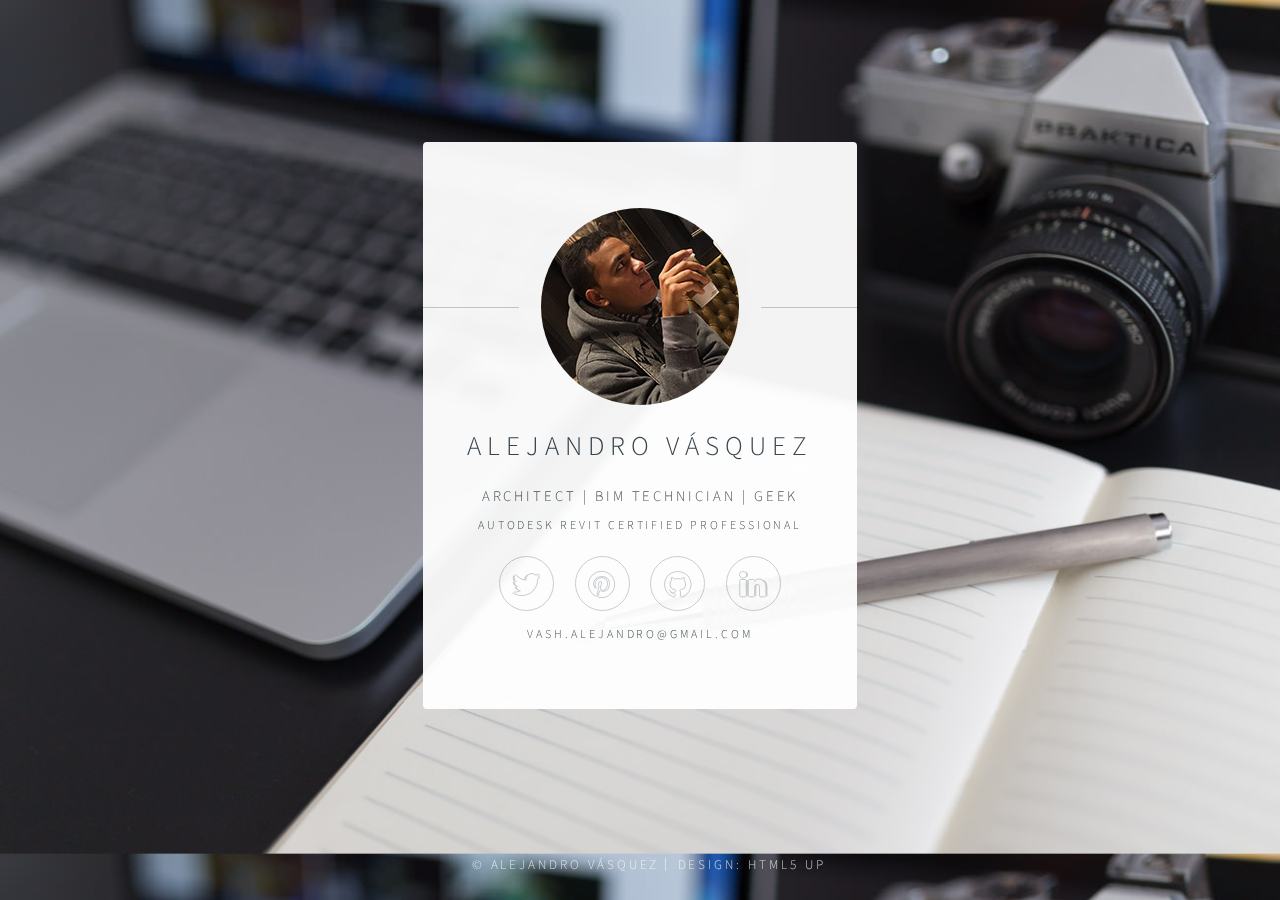
<file: index.html>
<!DOCTYPE HTML>
<!--
	Identity by HTML5 UP
	html5up.net | @ajlkn
	Free for personal and commercial use under the CCA 3.0 license (html5up.net/license)
-->
<html>
	<head>
		<title>Alejandro Vásquez</title>
		<meta charset="utf-8" />
		<link rel="icon" sizes="16x16" href="images/favicon-16x16.png">
		<meta name="viewport" content="width=device-width, initial-scale=1" />
		<!--[if lte IE 8]><script src="assets/js/html5shiv.js"></script><![endif]-->
		<link rel="stylesheet" href="assets/css/main.css" />
		<!--[if lte IE 9]><link rel="stylesheet" href="assets/css/ie9.css" /><![endif]-->
		<!--[if lte IE 8]><link rel="stylesheet" href="assets/css/ie8.css" /><![endif]-->
		<noscript><link rel="stylesheet" href="assets/css/noscript.css" /></noscript>
	</head>
	<body class="is-loading">

		<!-- Wrapper -->
			<div id="wrapper">

				<!-- Main -->
					<section id="main">
						<header>
							<span class="avatar"><img src="images/profile.jpg" alt="" /></span>
							<h1>Alejandro Vásquez</h1>
							<p>Architect | BIM Technician | Geek</p>
							<p class="tag_line">Autodesk Revit Certified Professional</p>
						</header>
						<!--
						<hr />
						<h2>Extra Stuff!</h2>
						<form method="post" action="#">
							<div class="field">
								<input type="text" name="name" id="name" placeholder="Name" />
							</div>
							<div class="field">
								<input type="email" name="email" id="email" placeholder="Email" />
							</div>
							<div class="field">
								<div class="select-wrapper">
									<select name="department" id="department">
										<option value="">Department</option>
										<option value="sales">Sales</option>
										<option value="tech">Tech Support</option>
										<option value="null">/dev/null</option>
									</select>
								</div>
							</div>
							<div class="field">
								<textarea name="message" id="message" placeholder="Message" rows="4"></textarea>
							</div>
							<div class="field">
								<input type="checkbox" id="human" name="human" /><label for="human">I'm a human</label>
							</div>
							<div class="field">
								<label>But are you a robot?</label>
								<input type="radio" id="robot_yes" name="robot" /><label for="robot_yes">Yes</label>
								<input type="radio" id="robot_no" name="robot" /><label for="robot_no">No</label>
							</div>
							<ul class="actions">
								<li><a href="#" class="button">Get Started</a></li>
							</ul>
						</form>
						<hr />
						 -->
						<footer>
							<ul class="icons">
								<li><a href="https://twitter.com/vasquezhirujo" class="fa-twitter">Twitter</a></li>
								<li><a href="https://www.pinterest.com/vashalejandro/" class="fa-pinterest">Pinterest</a></li>
								<li><a href="https://github.com/vashalejandro" class="fa-github">Github</a></li>
								<li><a href="https://linkedin.com/in/vashalejandro" class="fa-linkedin">Github</a></li>
								<!-- <li><a href="https://instagram.com/vashalejandro" class="fa-instagram">Instagram</a></li> -->
								<!-- <li><a href="https://facebook.com/vashalejandro" class="fa-facebook">Facebook</a></li> -->
							</ul>
              <p class="tag_line">vash.alejandro@gmail.com</p>
						</footer>
					</section>

				<!-- Footer -->
					<footer id="footer">
						<ul class="copyright">
							<li>&copy; Alejandro Vásquez</li><li>Design: <a href="http://html5up.net">HTML5 UP</a></li>
						</ul>
					</footer>

			</div>

		<!-- Scripts -->
			<!--[if lte IE 8]><script src="assets/js/respond.min.js"></script><![endif]-->
			<script>
				if ('addEventListener' in window) {
					window.addEventListener('load', function() { document.body.className = document.body.className.replace(/\bis-loading\b/, ''); });
					document.body.className += (navigator.userAgent.match(/(MSIE|rv:11\.0)/) ? ' is-ie' : '');
				}
			</script>

	</body>
</html>
</file>
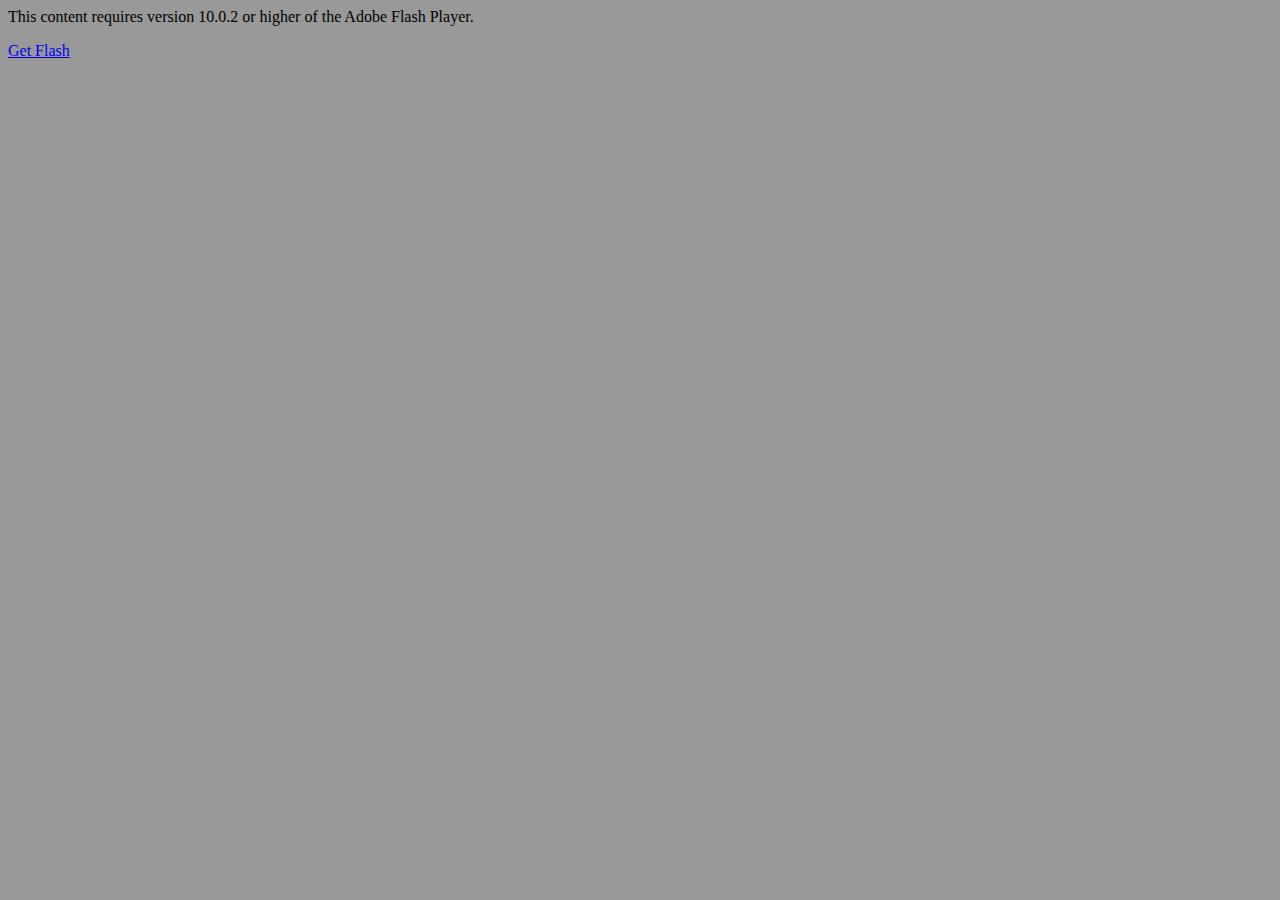
<file: AVH_portfolio.html>
<!-- saved from url=(0013)about:internet -->
<html xmlns="http://www.w3.org/1999/xhtml" xml:lang="en" lang="en">
<head>
<meta http-equiv="Content-Type" content="text/html; charset=utf-8" />
<title>AVH_portfolio</title>
<script language="JavaScript" type="text/javascript">
<!--
//v1.7
// Flash Player Version Detection
// Detect Client Browser type
// Copyright 2005-2008 Adobe Systems Incorporated.  All rights reserved.
var isIE  = (navigator.appVersion.indexOf("MSIE") != -1) ? true : false;
var isWin = (navigator.appVersion.toLowerCase().indexOf("win") != -1) ? true : false;
var isOpera = (navigator.userAgent.indexOf("Opera") != -1) ? true : false;
function ControlVersion()
{
	var version;
	var axo;
	var e;
	// NOTE : new ActiveXObject(strFoo) throws an exception if strFoo isn't in the registry
	try {
		// version will be set for 7.X or greater players
		axo = new ActiveXObject("ShockwaveFlash.ShockwaveFlash.7");
		version = axo.GetVariable("$version");
	} catch (e) {
	}
	if (!version)
	{
		try {
			// version will be set for 6.X players only
			axo = new ActiveXObject("ShockwaveFlash.ShockwaveFlash.6");
			
			// installed player is some revision of 6.0
			// GetVariable("$version") crashes for versions 6.0.22 through 6.0.29,
			// so we have to be careful. 
			
			// default to the first public version
			version = "WIN 6,0,21,0";
			// throws if AllowScripAccess does not exist (introduced in 6.0r47)		
			axo.AllowScriptAccess = "always";
			// safe to call for 6.0r47 or greater
			version = axo.GetVariable("$version");
		} catch (e) {
		}
	}
	if (!version)
	{
		try {
			// version will be set for 4.X or 5.X player
			axo = new ActiveXObject("ShockwaveFlash.ShockwaveFlash.3");
			version = axo.GetVariable("$version");
		} catch (e) {
		}
	}
	if (!version)
	{
		try {
			// version will be set for 3.X player
			axo = new ActiveXObject("ShockwaveFlash.ShockwaveFlash.3");
			version = "WIN 3,0,18,0";
		} catch (e) {
		}
	}
	if (!version)
	{
		try {
			// version will be set for 2.X player
			axo = new ActiveXObject("ShockwaveFlash.ShockwaveFlash");
			version = "WIN 2,0,0,11";
		} catch (e) {
			version = -1;
		}
	}
	
	return version;
}
// JavaScript helper required to detect Flash Player PlugIn version information
function GetSwfVer(){
	// NS/Opera version >= 3 check for Flash plugin in plugin array
	var flashVer = -1;
	
	if (navigator.plugins != null && navigator.plugins.length > 0) {
		if (navigator.plugins["Shockwave Flash 2.0"] || navigator.plugins["Shockwave Flash"]) {
			var swVer2 = navigator.plugins["Shockwave Flash 2.0"] ? " 2.0" : "";
			var flashDescription = navigator.plugins["Shockwave Flash" + swVer2].description;
			var descArray = flashDescription.split(" ");
			var tempArrayMajor = descArray[2].split(".");			
			var versionMajor = tempArrayMajor[0];
			var versionMinor = tempArrayMajor[1];
			var versionRevision = descArray[3];
			if (versionRevision == "") {
				versionRevision = descArray[4];
			}
			if (versionRevision[0] == "d") {
				versionRevision = versionRevision.substring(1);
			} else if (versionRevision[0] == "r") {
				versionRevision = versionRevision.substring(1);
				if (versionRevision.indexOf("d") > 0) {
					versionRevision = versionRevision.substring(0, versionRevision.indexOf("d"));
				}
			}
			var flashVer = versionMajor + "." + versionMinor + "." + versionRevision;
		}
	}
	// MSN/WebTV 2.6 supports Flash 4
	else if (navigator.userAgent.toLowerCase().indexOf("webtv/2.6") != -1) flashVer = 4;
	// WebTV 2.5 supports Flash 3
	else if (navigator.userAgent.toLowerCase().indexOf("webtv/2.5") != -1) flashVer = 3;
	// older WebTV supports Flash 2
	else if (navigator.userAgent.toLowerCase().indexOf("webtv") != -1) flashVer = 2;
	else if ( isIE && isWin && !isOpera ) {
		flashVer = ControlVersion();
	}	
	return flashVer;
}
// When called with reqMajorVer, reqMinorVer, reqRevision returns true if that version or greater is available
function DetectFlashVer(reqMajorVer, reqMinorVer, reqRevision)
{
	versionStr = GetSwfVer();
	if (versionStr == -1 ) {
		return false;
	} else if (versionStr != 0) {
		if(isIE && isWin && !isOpera) {
			// Given "WIN 2,0,0,11"
			tempArray         = versionStr.split(" "); 	// ["WIN", "2,0,0,11"]
			tempString        = tempArray[1];			// "2,0,0,11"
			versionArray      = tempString.split(",");	// ['2', '0', '0', '11']
		} else {
			versionArray      = versionStr.split(".");
		}
		var versionMajor      = versionArray[0];
		var versionMinor      = versionArray[1];
		var versionRevision   = versionArray[2];
        	// is the major.revision >= requested major.revision AND the minor version >= requested minor
		if (versionMajor > parseFloat(reqMajorVer)) {
			return true;
		} else if (versionMajor == parseFloat(reqMajorVer)) {
			if (versionMinor > parseFloat(reqMinorVer))
				return true;
			else if (versionMinor == parseFloat(reqMinorVer)) {
				if (versionRevision >= parseFloat(reqRevision))
					return true;
			}
		}
		return false;
	}
}
function AC_AddExtension(src, ext)
{
  if (src.indexOf('?') != -1)
    return src.replace(/\?/, ext+'?'); 
  else
    return src + ext;
}
function AC_Generateobj(objAttrs, params, embedAttrs) 
{ 
  var str = '';
  if (isIE && isWin && !isOpera)
  {
    str += '<object ';
    for (var i in objAttrs)
    {
      str += i + '="' + objAttrs[i] + '" ';
    }
    str += '>';
    for (var i in params)
    {
      str += '<param name="' + i + '" value="' + params[i] + '" /> ';
    }
    str += '</object>';
  }
  else
  {
    str += '<embed ';
    for (var i in embedAttrs)
    {
      str += i + '="' + embedAttrs[i] + '" ';
    }
    str += '> </embed>';
  }
  document.write(str);
}
function AC_FL_RunContent(){
  var ret = 
    AC_GetArgs
    (  arguments, ".swf", "movie", "clsid:d27cdb6e-ae6d-11cf-96b8-444553540000"
     , "application/x-shockwave-flash"
    );
  AC_Generateobj(ret.objAttrs, ret.params, ret.embedAttrs);
}
function AC_SW_RunContent(){
  var ret = 
    AC_GetArgs
    (  arguments, ".dcr", "src", "clsid:166B1BCA-3F9C-11CF-8075-444553540000"
     , null
    );
  AC_Generateobj(ret.objAttrs, ret.params, ret.embedAttrs);
}
function AC_GetArgs(args, ext, srcParamName, classid, mimeType){
  var ret = new Object();
  ret.embedAttrs = new Object();
  ret.params = new Object();
  ret.objAttrs = new Object();
  for (var i=0; i < args.length; i=i+2){
    var currArg = args[i].toLowerCase();    
    switch (currArg){	
      case "classid":
        break;
      case "pluginspage":
        ret.embedAttrs[args[i]] = args[i+1];
        break;
      case "src":
      case "movie":	
        args[i+1] = AC_AddExtension(args[i+1], ext);
        ret.embedAttrs["src"] = args[i+1];
        ret.params[srcParamName] = args[i+1];
        break;
      case "onafterupdate":
      case "onbeforeupdate":
      case "onblur":
      case "oncellchange":
      case "onclick":
      case "ondblclick":
      case "ondrag":
      case "ondragend":
      case "ondragenter":
      case "ondragleave":
      case "ondragover":
      case "ondrop":
      case "onfinish":
      case "onfocus":
      case "onhelp":
      case "onmousedown":
      case "onmouseup":
      case "onmouseover":
      case "onmousemove":
      case "onmouseout":
      case "onkeypress":
      case "onkeydown":
      case "onkeyup":
      case "onload":
      case "onlosecapture":
      case "onpropertychange":
      case "onreadystatechange":
      case "onrowsdelete":
      case "onrowenter":
      case "onrowexit":
      case "onrowsinserted":
      case "onstart":
      case "onscroll":
      case "onbeforeeditfocus":
      case "onactivate":
      case "onbeforedeactivate":
      case "ondeactivate":
      case "type":
      case "codebase":
      case "id":
        ret.objAttrs[args[i]] = args[i+1];
        break;
      case "width":
      case "height":
      case "align":
      case "vspace": 
      case "hspace":
      case "class":
      case "title":
      case "accesskey":
      case "name":
      case "tabindex":
        ret.embedAttrs[args[i]] = ret.objAttrs[args[i]] = args[i+1];
        break;
      default:
        ret.embedAttrs[args[i]] = ret.params[args[i]] = args[i+1];
    }
  }
  ret.objAttrs["classid"] = classid;
  if (mimeType) ret.embedAttrs["type"] = mimeType;
  return ret;
}
// -->
</script>
<script language="JavaScript" type="text/javascript">
<!--
// -----------------------------------------------------------------------------
// Globals
// Major version of Flash required
var requiredMajorVersion = 10;
// Minor version of Flash required
var requiredMinorVersion = 0;
// Revision of Flash required
var requiredRevision = 2;
// -----------------------------------------------------------------------------
// -->
</script>
</head>
<body bgcolor="#999999">
<!--url's used in the movie-->
<!--text used in the movie-->
<script language="JavaScript" type="text/javascript">
<!--
var hasRightVersion = DetectFlashVer(requiredMajorVersion, requiredMinorVersion, requiredRevision);
if(hasRightVersion) {  // if we've detected an acceptable version
	// embed the flash movie
	AC_FL_RunContent(
		'codebase', 'http://download.macromedia.com/pub/shockwave/cabs/flash/swflash.cab#version=10,0,2,0',
		'width', '2372',
		'height', '1400',
		'src', 'AVH_portfolio',
		'quality', 'high',
		'pluginspage', 'http://www.adobe.com/go/getflashplayer',
		'align', 'middle',
		'play', 'false',
		'loop', 'false',
		'scale', 'noscale',
		'wmode', 'window',
		'devicefont', 'false',
		'id', 'AVH_portfolio',
		'bgcolor', '#999999',
		'name', 'AVH_portfolio',
		'menu', 'true',
		'allowFullScreen', 'true',
		'allowScriptAccess','sameDomain',
		'movie', 'AVH_portfolio',
		'salign', ''
		); //end AC code
} else {  // flash is too old or we can't detect the plugin
	var alternateContent = '<p>This content requires version '
		+ requiredMajorVersion + '.' + requiredMinorVersion + '.' + requiredRevision + ' '
		+ 'or higher of the Adobe Flash Player.</p>'
		+ '<a href="http://www.adobe.com/go/getflashplayer/">Get Flash</a>';
	document.write(alternateContent);  // insert non-flash content
}
// -->
</script>
<noscript>
  	This content requires the Adobe Flash Player.
  	<a href="http://www.adobe.com/go/getflashplayer/">Get Flash</a>
</noscript>
</body>
</html>
</file>
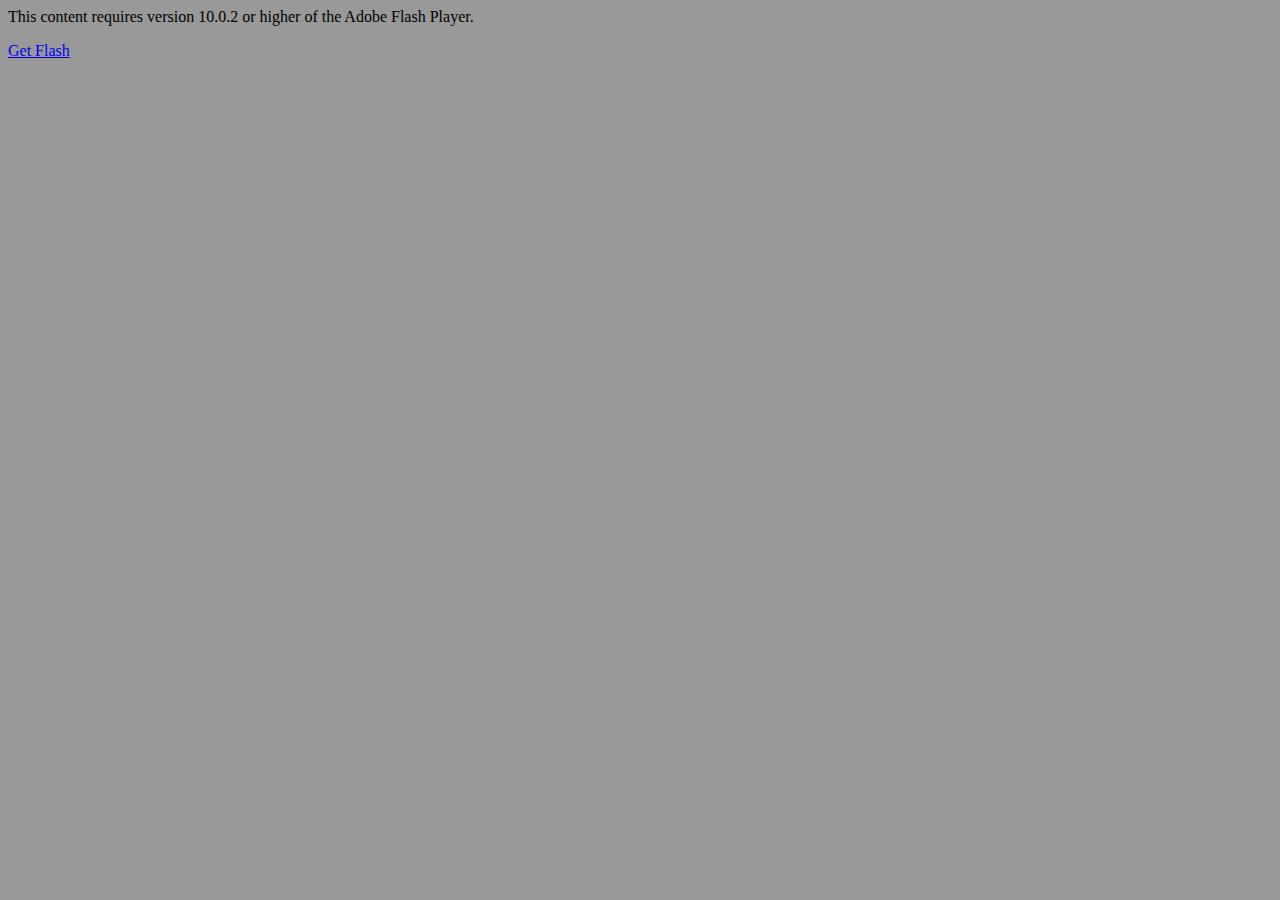
<file: PLANTILLA DE VILLA  ALEJANDRIA.html>
<!-- saved from url=(0013)about:internet -->
<html xmlns="http://www.w3.org/1999/xhtml" xml:lang="en" lang="en">
<head>
<meta http-equiv="Content-Type" content="text/html; charset=utf-8" />
<title>PLANTILLA DE VILLA  ALEJANDRIA</title>
<script language="JavaScript" type="text/javascript">
<!--
//v1.7
// Flash Player Version Detection
// Detect Client Browser type
// Copyright 2005-2008 Adobe Systems Incorporated.  All rights reserved.
var isIE  = (navigator.appVersion.indexOf("MSIE") != -1) ? true : false;
var isWin = (navigator.appVersion.toLowerCase().indexOf("win") != -1) ? true : false;
var isOpera = (navigator.userAgent.indexOf("Opera") != -1) ? true : false;
function ControlVersion()
{
	var version;
	var axo;
	var e;
	// NOTE : new ActiveXObject(strFoo) throws an exception if strFoo isn't in the registry
	try {
		// version will be set for 7.X or greater players
		axo = new ActiveXObject("ShockwaveFlash.ShockwaveFlash.7");
		version = axo.GetVariable("$version");
	} catch (e) {
	}
	if (!version)
	{
		try {
			// version will be set for 6.X players only
			axo = new ActiveXObject("ShockwaveFlash.ShockwaveFlash.6");
			
			// installed player is some revision of 6.0
			// GetVariable("$version") crashes for versions 6.0.22 through 6.0.29,
			// so we have to be careful. 
			
			// default to the first public version
			version = "WIN 6,0,21,0";
			// throws if AllowScripAccess does not exist (introduced in 6.0r47)		
			axo.AllowScriptAccess = "always";
			// safe to call for 6.0r47 or greater
			version = axo.GetVariable("$version");
		} catch (e) {
		}
	}
	if (!version)
	{
		try {
			// version will be set for 4.X or 5.X player
			axo = new ActiveXObject("ShockwaveFlash.ShockwaveFlash.3");
			version = axo.GetVariable("$version");
		} catch (e) {
		}
	}
	if (!version)
	{
		try {
			// version will be set for 3.X player
			axo = new ActiveXObject("ShockwaveFlash.ShockwaveFlash.3");
			version = "WIN 3,0,18,0";
		} catch (e) {
		}
	}
	if (!version)
	{
		try {
			// version will be set for 2.X player
			axo = new ActiveXObject("ShockwaveFlash.ShockwaveFlash");
			version = "WIN 2,0,0,11";
		} catch (e) {
			version = -1;
		}
	}
	
	return version;
}
// JavaScript helper required to detect Flash Player PlugIn version information
function GetSwfVer(){
	// NS/Opera version >= 3 check for Flash plugin in plugin array
	var flashVer = -1;
	
	if (navigator.plugins != null && navigator.plugins.length > 0) {
		if (navigator.plugins["Shockwave Flash 2.0"] || navigator.plugins["Shockwave Flash"]) {
			var swVer2 = navigator.plugins["Shockwave Flash 2.0"] ? " 2.0" : "";
			var flashDescription = navigator.plugins["Shockwave Flash" + swVer2].description;
			var descArray = flashDescription.split(" ");
			var tempArrayMajor = descArray[2].split(".");			
			var versionMajor = tempArrayMajor[0];
			var versionMinor = tempArrayMajor[1];
			var versionRevision = descArray[3];
			if (versionRevision == "") {
				versionRevision = descArray[4];
			}
			if (versionRevision[0] == "d") {
				versionRevision = versionRevision.substring(1);
			} else if (versionRevision[0] == "r") {
				versionRevision = versionRevision.substring(1);
				if (versionRevision.indexOf("d") > 0) {
					versionRevision = versionRevision.substring(0, versionRevision.indexOf("d"));
				}
			}
			var flashVer = versionMajor + "." + versionMinor + "." + versionRevision;
		}
	}
	// MSN/WebTV 2.6 supports Flash 4
	else if (navigator.userAgent.toLowerCase().indexOf("webtv/2.6") != -1) flashVer = 4;
	// WebTV 2.5 supports Flash 3
	else if (navigator.userAgent.toLowerCase().indexOf("webtv/2.5") != -1) flashVer = 3;
	// older WebTV supports Flash 2
	else if (navigator.userAgent.toLowerCase().indexOf("webtv") != -1) flashVer = 2;
	else if ( isIE && isWin && !isOpera ) {
		flashVer = ControlVersion();
	}	
	return flashVer;
}
// When called with reqMajorVer, reqMinorVer, reqRevision returns true if that version or greater is available
function DetectFlashVer(reqMajorVer, reqMinorVer, reqRevision)
{
	versionStr = GetSwfVer();
	if (versionStr == -1 ) {
		return false;
	} else if (versionStr != 0) {
		if(isIE && isWin && !isOpera) {
			// Given "WIN 2,0,0,11"
			tempArray         = versionStr.split(" "); 	// ["WIN", "2,0,0,11"]
			tempString        = tempArray[1];			// "2,0,0,11"
			versionArray      = tempString.split(",");	// ['2', '0', '0', '11']
		} else {
			versionArray      = versionStr.split(".");
		}
		var versionMajor      = versionArray[0];
		var versionMinor      = versionArray[1];
		var versionRevision   = versionArray[2];
        	// is the major.revision >= requested major.revision AND the minor version >= requested minor
		if (versionMajor > parseFloat(reqMajorVer)) {
			return true;
		} else if (versionMajor == parseFloat(reqMajorVer)) {
			if (versionMinor > parseFloat(reqMinorVer))
				return true;
			else if (versionMinor == parseFloat(reqMinorVer)) {
				if (versionRevision >= parseFloat(reqRevision))
					return true;
			}
		}
		return false;
	}
}
function AC_AddExtension(src, ext)
{
  if (src.indexOf('?') != -1)
    return src.replace(/\?/, ext+'?'); 
  else
    return src + ext;
}
function AC_Generateobj(objAttrs, params, embedAttrs) 
{ 
  var str = '';
  if (isIE && isWin && !isOpera)
  {
    str += '<object ';
    for (var i in objAttrs)
    {
      str += i + '="' + objAttrs[i] + '" ';
    }
    str += '>';
    for (var i in params)
    {
      str += '<param name="' + i + '" value="' + params[i] + '" /> ';
    }
    str += '</object>';
  }
  else
  {
    str += '<embed ';
    for (var i in embedAttrs)
    {
      str += i + '="' + embedAttrs[i] + '" ';
    }
    str += '> </embed>';
  }
  document.write(str);
}
function AC_FL_RunContent(){
  var ret = 
    AC_GetArgs
    (  arguments, ".swf", "movie", "clsid:d27cdb6e-ae6d-11cf-96b8-444553540000"
     , "application/x-shockwave-flash"
    );
  AC_Generateobj(ret.objAttrs, ret.params, ret.embedAttrs);
}
function AC_SW_RunContent(){
  var ret = 
    AC_GetArgs
    (  arguments, ".dcr", "src", "clsid:166B1BCA-3F9C-11CF-8075-444553540000"
     , null
    );
  AC_Generateobj(ret.objAttrs, ret.params, ret.embedAttrs);
}
function AC_GetArgs(args, ext, srcParamName, classid, mimeType){
  var ret = new Object();
  ret.embedAttrs = new Object();
  ret.params = new Object();
  ret.objAttrs = new Object();
  for (var i=0; i < args.length; i=i+2){
    var currArg = args[i].toLowerCase();    
    switch (currArg){	
      case "classid":
        break;
      case "pluginspage":
        ret.embedAttrs[args[i]] = args[i+1];
        break;
      case "src":
      case "movie":	
        args[i+1] = AC_AddExtension(args[i+1], ext);
        ret.embedAttrs["src"] = args[i+1];
        ret.params[srcParamName] = args[i+1];
        break;
      case "onafterupdate":
      case "onbeforeupdate":
      case "onblur":
      case "oncellchange":
      case "onclick":
      case "ondblclick":
      case "ondrag":
      case "ondragend":
      case "ondragenter":
      case "ondragleave":
      case "ondragover":
      case "ondrop":
      case "onfinish":
      case "onfocus":
      case "onhelp":
      case "onmousedown":
      case "onmouseup":
      case "onmouseover":
      case "onmousemove":
      case "onmouseout":
      case "onkeypress":
      case "onkeydown":
      case "onkeyup":
      case "onload":
      case "onlosecapture":
      case "onpropertychange":
      case "onreadystatechange":
      case "onrowsdelete":
      case "onrowenter":
      case "onrowexit":
      case "onrowsinserted":
      case "onstart":
      case "onscroll":
      case "onbeforeeditfocus":
      case "onactivate":
      case "onbeforedeactivate":
      case "ondeactivate":
      case "type":
      case "codebase":
      case "id":
        ret.objAttrs[args[i]] = args[i+1];
        break;
      case "width":
      case "height":
      case "align":
      case "vspace": 
      case "hspace":
      case "class":
      case "title":
      case "accesskey":
      case "name":
      case "tabindex":
        ret.embedAttrs[args[i]] = ret.objAttrs[args[i]] = args[i+1];
        break;
      default:
        ret.embedAttrs[args[i]] = ret.params[args[i]] = args[i+1];
    }
  }
  ret.objAttrs["classid"] = classid;
  if (mimeType) ret.embedAttrs["type"] = mimeType;
  return ret;
}
// -->
</script>
<script language="JavaScript" type="text/javascript">
<!--
// -----------------------------------------------------------------------------
// Globals
// Major version of Flash required
var requiredMajorVersion = 10;
// Minor version of Flash required
var requiredMinorVersion = 0;
// Revision of Flash required
var requiredRevision = 2;
// -----------------------------------------------------------------------------
// -->
</script>
</head>
<body bgcolor="#999999">
<!--url's used in the movie-->
<!--text used in the movie-->
<script language="JavaScript" type="text/javascript">
<!--
var hasRightVersion = DetectFlashVer(requiredMajorVersion, requiredMinorVersion, requiredRevision);
if(hasRightVersion) {  // if we've detected an acceptable version
	// embed the flash movie
	AC_FL_RunContent(
		'codebase', 'http://download.macromedia.com/pub/shockwave/cabs/flash/swflash.cab#version=10,0,2,0',
		'width', '2372',
		'height', '1400',
		'src', 'PLANTILLA DE VILLA  ALEJANDRIA',
		'quality', 'high',
		'pluginspage', 'http://www.adobe.com/go/getflashplayer',
		'align', 'middle',
		'play', 'false',
		'loop', 'false',
		'scale', 'noscale',
		'wmode', 'window',
		'devicefont', 'false',
		'id', 'PLANTILLA DE VILLA  ALEJANDRIA',
		'bgcolor', '#999999',
		'name', 'PLANTILLA DE VILLA  ALEJANDRIA',
		'menu', 'true',
		'allowFullScreen', 'true',
		'allowScriptAccess','sameDomain',
		'movie', 'PLANTILLA DE VILLA  ALEJANDRIA',
		'salign', ''
		); //end AC code
} else {  // flash is too old or we can't detect the plugin
	var alternateContent = '<p>This content requires version '
		+ requiredMajorVersion + '.' + requiredMinorVersion + '.' + requiredRevision + ' '
		+ 'or higher of the Adobe Flash Player.</p>'
		+ '<a href="http://www.adobe.com/go/getflashplayer/">Get Flash</a>';
	document.write(alternateContent);  // insert non-flash content
}
// -->
</script>
<noscript>
  	This content requires the Adobe Flash Player.
  	<a href="http://www.adobe.com/go/getflashplayer/">Get Flash</a>
</noscript>
</body>
</html>
</file>
<file: assets/css/ie9.css>
/*
	Identity by HTML5 UP
	html5up.net | @ajlkn
	Free for personal and commercial use under the CCA 3.0 license (html5up.net/license)
*/

/* Basic */

	body {
		background-image: url("../../images/bg.jpg");
		background-repeat: no-repeat;
		background-size: cover;
		background-position: bottom center;
		background-attachment: fixed;
	}

		body:after {
			display: none;
		}

/* List */

	ul.icons li a:before {
		color: #c8cccf;
	}

	ul.icons li a:hover:before {
		color: #ff7496;
	}

/* Wrapper */

	#wrapper {
		text-align: center;
	}

/* Main */

	#main {
		display: inline-block;
	}
</file>
<file: assets/css/ie8.css>
/*
	Identity by HTML5 UP
	html5up.net | @ajlkn
	Free for personal and commercial use under the CCA 3.0 license (html5up.net/license)
*/

/* List */

	ul.icons li a {
		-ms-behavior: url("assets/js/PIE.htc");
	}

		ul.icons li a:before {
			text-align: center;
			font-size: 26px;
		}

/* Main */

	#main {
		-ms-behavior: url("assets/js/PIE.htc");
	}

		#main .avatar img {
			-ms-behavior: url("assets/js/PIE.htc");
		}

/* Footer */

	#footer {
		color: #fff;
	}

		#footer .copyright li {
			border-left: solid 1px #fff;
		}
</file>
<file: assets/css/noscript.css>
/*
	Identity by HTML5 UP
	html5up.net | @ajlkn
	Free for personal and commercial use under the CCA 3.0 license (html5up.net/license)
*/

/* Basic */

	body:after {
		display: none;
	}

/* Main */

	#main {
		-moz-transform: none !important;
		-webkit-transform: none !important;
		-ms-transform: none !important;
		transform: none !important;
		opacity: 1 !important;
	}
</file>
<file: assets/css/main.css>
@charset "UTF-8";
@import url(font-awesome.min.css);
@import url("http://fonts.googleapis.com/css?family=Source+Sans+Pro:300");

/*
	Identity by HTML5 UP
	html5up.net | @ajlkn
	Free for personal and commercial use under the CCA 3.0 license (html5up.net/license)
*/

/* Reset */

	html, body, div, span, applet, object, iframe, h1, h2, h3, h4, h5, h6, p, blockquote, pre, a, abbr, acronym, address, big, cite, code, del, dfn, em, img, ins, kbd, q, s, samp, small, strike, strong, sub, sup, tt, var, b, u, i, center, dl, dt, dd, ol, ul, li, fieldset, form, label, legend, table, caption, tbody, tfoot, thead, tr, th, td, article, aside, canvas, details, embed, figure, figcaption, footer, header, hgroup, menu, nav, output, ruby, section, summary, time, mark, audio, video {
		margin: 0;
		padding: 0;
		border: 0;
		font-size: 100%;
		font: inherit;
		vertical-align: baseline;
	}

	article, aside, details, figcaption, figure, footer, header, hgroup, menu, nav, section {
		display: block;
	}

	body {
		line-height: 1;
	}

	ol, ul {
		list-style: none;
	}

	blockquote, q {
		quotes: none;
	}

	blockquote:before, blockquote:after, q:before, q:after {
		content: '';
		content: none;
	}

	table {
		border-collapse: collapse;
		border-spacing: 0;
	}

	body {
		-webkit-text-size-adjust: none;
	}

/* Box Model */

	*, *:before, *:after {
		-moz-box-sizing: border-box;
		-webkit-box-sizing: border-box;
		box-sizing: border-box;
	}

/* Basic */

	@media screen and (max-width: 480px) {

		html, body {
			min-width: 320px;
		}

	}

	body.is-loading *, body.is-loading *:before, body.is-loading *:after {
		-moz-animation: none !important;
		-webkit-animation: none !important;
		-ms-animation: none !important;
		animation: none !important;
		-moz-transition: none !important;
		-webkit-transition: none !important;
		-ms-transition: none !important;
		transition: none !important;
	}

	html {
		height: 100%;
	}

	body {
		height: 100%;
		background-color: #ffffff;
		background-image: url("images/bgd.jpg"), -moz-linear-gradient(60deg, rgba(255, 165, 150, 0.5) 5%, rgba(0, 228, 255, 0.35)), url("../../images/bgd.jpg");
		background-image: url("images/bgd.jpg"), -webkit-linear-gradient(60deg, rgba(255, 165, 150, 0.5) 5%, rgba(0, 228, 255, 0.35)), url("../../images/bgd.jpg");
		background-image: url("images/bgd.jpg"), -ms-linear-gradient(60deg, rgba(255, 165, 150, 0.5) 5%, rgba(0, 228, 255, 0.35)), url("../../images/bgd.jpg");
		background-image: url("images/bgd.jpg"), linear-gradient(60deg, rgba(255, 165, 150, 0.5) 5%, rgba(0, 228, 255, 0.35)), url("../../images/bgd.jpg");
		background-repeat: repeat,			no-repeat,			no-repeat;
		background-size: 100% auto, cover,				cover;
		background-position: top left,		center center,		bottom center;
		background-attachment: fixed,			fixed,				fixed;
	}

		body:after {
			content: '';
			display: block;
			position: fixed;
			top: 0;
			left: 0;
			width: 100%;
			height: inherit;
			opacity: 0;
			z-index: 1;
			background-color: #ffffff;
			background-image: url("images/bgd.jpg"), -moz-linear-gradient(60deg, rgba(255, 165, 150, 0.5) 5%, rgba(0, 228, 255, 0.35));
			background-image: url("images/bgd.jpg"), -webkit-linear-gradient(60deg, rgba(255, 165, 150, 0.5) 5%, rgba(0, 228, 255, 0.35));
			background-image: url("images/bgd.jpg"), -ms-linear-gradient(60deg, rgba(255, 165, 150, 0.5) 5%, rgba(0, 228, 255, 0.35));
			background-image: url("images/bgd.jpg"), linear-gradient(60deg, rgba(255, 165, 150, 0.5) 5%, rgba(0, 228, 255, 0.35));
			background-repeat: repeat,			no-repeat;
			background-size: 100%, cover;
			background-position: center,		center center;
			-moz-transition: opacity 1.75s ease-out;
			-webkit-transition: opacity 1.75s ease-out;
			-ms-transition: opacity 1.75s ease-out;
			transition: opacity 1.75s ease-out;
		}

		body.is-loading:after {
			opacity: 1;
		}

/* Type */

	body, input, select, textarea {
		color: #414f57;
		font-family: "Source Sans Pro", Helvetica, sans-serif;
		font-size: 14pt;
		font-weight: 300;
		line-height: 2;
		letter-spacing: 0.2em;
		text-transform: uppercase;
	}

		@media screen and (max-width: 1680px) {

			body, input, select, textarea {
				font-size: 11pt;
			}

		}

		@media screen and (max-width: 480px) {

			body, input, select, textarea {
				font-size: 10pt;
				line-height: 1.75;
			}

		}

	a {
		-moz-transition: color 0.2s ease, border-color 0.2s ease;
		-webkit-transition: color 0.2s ease, border-color 0.2s ease;
		-ms-transition: color 0.2s ease, border-color 0.2s ease;
		transition: color 0.2s ease, border-color 0.2s ease;
		color: inherit;
		text-decoration: none;
	}

		a:before {
			-moz-transition: color 0.2s ease, text-shadow 0.2s ease;
			-webkit-transition: color 0.2s ease, text-shadow 0.2s ease;
			-ms-transition: color 0.2s ease, text-shadow 0.2s ease;
			transition: color 0.2s ease, text-shadow 0.2s ease;
		}

		a:hover {
			color: #ff7496;
		}

	strong, b {
		color: #313f47;
	}

	em, i {
		font-style: italic;
	}

	p {
		margin: 0 0 1.5em 0;
	}

	h1, h2, h3, h4, h5, h6 {
		color: #313f47;
		line-height: 1.5;
		margin: 0 0 0.75em 0;
	}

		h1 a, h2 a, h3 a, h4 a, h5 a, h6 a {
			color: inherit;
			text-decoration: none;
		}

	h1 {
		font-size: 1.85em;
		letter-spacing: 0.22em;
		margin: 0 0 0.525em 0;
	}

	h2 {
		font-size: 1.25em;
	}

	h3 {
		font-size: 1em;
	}

	h4 {
		font-size: 1em;
	}

	h5 {
		font-size: 1em;
	}

	h6 {
		font-size: 1em;
	}

	@media screen and (max-width: 480px) {

		h1 {
			font-size: 1.65em;
		}

	}

	sub {
		font-size: 0.8em;
		position: relative;
		top: 0.5em;
	}

	sup {
		font-size: 0.8em;
		position: relative;
		top: -0.5em;
	}

	hr {
		border: 0;
		border-bottom: solid 1px #c8cccf;
		margin: 3em 0;
	}

/* Form */

	form {
		margin: 0 0 1.5em 0;
	}

		form > .field {
			margin: 0 0 1.5em 0;
		}

			form > .field > :last-child {
				margin-bottom: 0;
			}

	label {
		color: #313f47;
		display: block;
		font-size: 0.9em;
		margin: 0 0 0.75em 0;
	}

	input[type="text"],
	input[type="password"],
	input[type="email"],
	input[type="tel"],
	select,
	textarea {
		-moz-appearance: none;
		-webkit-appearance: none;
		-ms-appearance: none;
		appearance: none;
		border-radius: 4px;
		border: solid 1px #c8cccf;
		color: inherit;
		display: block;
		outline: 0;
		padding: 0 1em;
		text-decoration: none;
		width: 100%;
	}

		input[type="text"]:invalid,
		input[type="password"]:invalid,
		input[type="email"]:invalid,
		input[type="tel"]:invalid,
		select:invalid,
		textarea:invalid {
			box-shadow: none;
		}

		input[type="text"]:focus,
		input[type="password"]:focus,
		input[type="email"]:focus,
		input[type="tel"]:focus,
		select:focus,
		textarea:focus {
			border-color: #ff7496;
		}

	.select-wrapper {
		text-decoration: none;
		display: block;
		position: relative;
	}

		.select-wrapper:before {
			content: "";
			-moz-osx-font-smoothing: grayscale;
			-webkit-font-smoothing: antialiased;
			font-family: FontAwesome;
			font-style: normal;
			font-weight: normal;
			text-transform: none !important;
		}

		.select-wrapper:before {
			color: #c8cccf;
			display: block;
			height: 2.75em;
			line-height: 2.75em;
			pointer-events: none;
			position: absolute;
			right: 0;
			text-align: center;
			top: 0;
			width: 2.75em;
		}

		.select-wrapper select::-ms-expand {
			display: none;
		}

	input[type="text"],
	input[type="password"],
	input[type="email"],
	select {
		height: 2.75em;
	}

	textarea {
		padding: 0.75em 1em;
	}

	input[type="checkbox"],
	input[type="radio"] {
		-moz-appearance: none;
		-webkit-appearance: none;
		-ms-appearance: none;
		appearance: none;
		display: block;
		float: left;
		margin-right: -2em;
		opacity: 0;
		width: 1em;
		z-index: -1;
	}

		input[type="checkbox"] + label,
		input[type="radio"] + label {
			text-decoration: none;
			color: #414f57;
			cursor: pointer;
			display: inline-block;
			font-size: 1em;
			font-weight: 300;
			padding-left: 2.4em;
			padding-right: 0.75em;
			position: relative;
		}

			input[type="checkbox"] + label:before,
			input[type="radio"] + label:before {
				-moz-osx-font-smoothing: grayscale;
				-webkit-font-smoothing: antialiased;
				font-family: FontAwesome;
				font-style: normal;
				font-weight: normal;
				text-transform: none !important;
			}

			input[type="checkbox"] + label:before,
			input[type="radio"] + label:before {
				border-radius: 4px;
				border: solid 1px #c8cccf;
				content: '';
				display: inline-block;
				height: 1.65em;
				left: 0;
				line-height: 1.58125em;
				position: absolute;
				text-align: center;
				top: 0.15em;
				width: 1.65em;
			}

		input[type="checkbox"]:checked + label:before,
		input[type="radio"]:checked + label:before {
			color: #ff7496;
			content: '\f00c';
		}

		input[type="checkbox"]:focus + label:before,
		input[type="radio"]:focus + label:before {
			border-color: #ff7496;
		}

	input[type="checkbox"] + label:before {
		border-radius: 4px;
	}

	input[type="radio"] + label:before {
		border-radius: 100%;
	}

	::-webkit-input-placeholder {
		color: #616f77 !important;
		opacity: 1.0;
	}

	:-moz-placeholder {
		color: #616f77 !important;
		opacity: 1.0;
	}

	::-moz-placeholder {
		color: #616f77 !important;
		opacity: 1.0;
	}

	:-ms-input-placeholder {
		color: #616f77 !important;
		opacity: 1.0;
	}

	.formerize-placeholder {
		color: #616f77 !important;
		opacity: 1.0;
	}

/* Icon */

	.icon {
		text-decoration: none;
		position: relative;
		border-bottom: none;
	}

		.icon:before {
			-moz-osx-font-smoothing: grayscale;
			-webkit-font-smoothing: antialiased;
			font-family: FontAwesome;
			font-style: normal;
			font-weight: normal;
			text-transform: none !important;
		}

		.icon > .label {
			display: none;
		}

/* List */

	ol {
		list-style: decimal;
		margin: 0 0 1.5em 0;
		padding-left: 1.25em;
	}

		ol li {
			padding-left: 0.25em;
		}

	ul {
		list-style: disc;
		margin: 0 0 1.5em 0;
		padding-left: 1em;
	}

		ul li {
			padding-left: 0.5em;
		}

		ul.alt {
			list-style: none;
			padding-left: 0;
		}

			ul.alt li {
				border-top: solid 1px #c8cccf;
				padding: 0.5em 0;
			}

				ul.alt li:first-child {
					border-top: 0;
					padding-top: 0;
				}

		ul.icons {
			cursor: default;
			list-style: none;
			padding-left: 0;
			margin-top: -0.675em;
		}

			ul.icons li {
				display: inline-block;
				padding: 0.675em 0.5em;
			}

				ul.icons li a {
					text-decoration: none;
					position: relative;
					display: block;
					width: 3.75em;
					height: 3.75em;
					border-radius: 100%;
					border: solid 1px #c8cccf;
					line-height: 3.75em;
					overflow: hidden;
					text-align: center;
					text-indent: 3.75em;
					white-space: nowrap;
				}

					ul.icons li a:before {
						-moz-osx-font-smoothing: grayscale;
						-webkit-font-smoothing: antialiased;
						font-family: FontAwesome;
						font-style: normal;
						font-weight: normal;
						text-transform: none !important;
					}

					ul.icons li a:before {
						color: #ffffff;
						text-shadow: 1.25px 0px 0px #c8cccf, -1.25px 0px 0px #c8cccf, 0px 1.25px 0px #c8cccf, 0px -1.25px 0px #c8cccf;
					}

					ul.icons li a:hover:before {
						text-shadow: 1.25px 0px 0px #ff7496, -1.25px 0px 0px #ff7496, 0px 1.25px 0px #ff7496, 0px -1.25px 0px #ff7496;
					}

					ul.icons li a:before {
						position: absolute;
						top: 0;
						left: 0;
						width: inherit;
						height: inherit;
						font-size: 1.85rem;
						line-height: inherit;
						text-align: center;
						text-indent: 0;
					}

					ul.icons li a:hover {
						border-color: #ff7496;
					}

			@media screen and (max-width: 480px) {

				ul.icons li a:before {
					font-size: 1.5rem;
				}

			}

		ul.actions {
			cursor: default;
			list-style: none;
			padding-left: 0;
		}

			ul.actions li {
				display: inline-block;
				padding: 0 0.75em 0 0;
				vertical-align: middle;
			}

				ul.actions li:last-child {
					padding-right: 0;
				}

	dl {
		margin: 0 0 1.5em 0;
	}

		dl dt {
			display: block;
			margin: 0 0 0.75em 0;
		}

		dl dd {
			margin-left: 1.5em;
		}

/* Button */

	input[type="submit"],
	input[type="reset"],
	input[type="button"],
	button,
	.button {
		-moz-appearance: none;
		-webkit-appearance: none;
		-ms-appearance: none;
		appearance: none;
		-moz-transition: background-color 0.2s ease-in-out, border-color 0.2s ease-in-out, color 0.2s ease-in-out;
		-webkit-transition: background-color 0.2s ease-in-out, border-color 0.2s ease-in-out, color 0.2s ease-in-out;
		-ms-transition: background-color 0.2s ease-in-out, border-color 0.2s ease-in-out, color 0.2s ease-in-out;
		transition: background-color 0.2s ease-in-out, border-color 0.2s ease-in-out, color 0.2s ease-in-out;
		display: inline-block;
		height: 2.75em;
		line-height: 2.75em;
		padding: 0 1.5em;
		background-color: transparent;
		border-radius: 4px;
		border: solid 1px #c8cccf;
		color: #414f57 !important;
		cursor: pointer;
		text-align: center;
		text-decoration: none;
		white-space: nowrap;
	}

		input[type="submit"]:hover,
		input[type="reset"]:hover,
		input[type="button"]:hover,
		button:hover,
		.button:hover {
			border-color: #ff7496;
			color: #ff7496 !important;
		}

		input[type="submit"].icon,
		input[type="reset"].icon,
		input[type="button"].icon,
		button.icon,
		.button.icon {
			padding-left: 1.35em;
		}

			input[type="submit"].icon:before,
			input[type="reset"].icon:before,
			input[type="button"].icon:before,
			button.icon:before,
			.button.icon:before {
				margin-right: 0.5em;
			}

		input[type="submit"].fit,
		input[type="reset"].fit,
		input[type="button"].fit,
		button.fit,
		.button.fit {
			display: block;
			width: 100%;
			margin: 0 0 0.75em 0;
		}

		input[type="submit"].small,
		input[type="reset"].small,
		input[type="button"].small,
		button.small,
		.button.small {
			font-size: 0.8em;
		}

		input[type="submit"].big,
		input[type="reset"].big,
		input[type="button"].big,
		button.big,
		.button.big {
			font-size: 1.35em;
		}

		input[type="submit"].disabled, input[type="submit"]:disabled,
		input[type="reset"].disabled,
		input[type="reset"]:disabled,
		input[type="button"].disabled,
		input[type="button"]:disabled,
		button.disabled,
		button:disabled,
		.button.disabled,
		.button:disabled {
			-moz-pointer-events: none;
			-webkit-pointer-events: none;
			-ms-pointer-events: none;
			pointer-events: none;
			opacity: 0.5;
		}

/* Main */

	#main {
		position: relative;
		max-width: 100%;
		min-width: 27em;
		padding: 4.5em 3em 3em 3em ;
		background: #ffffff;
		border-radius: 4px;
		cursor: default;
		opacity: 0.95;
		text-align: center;
		-moz-transform-origin: 50% 50%;
		-webkit-transform-origin: 50% 50%;
		-ms-transform-origin: 50% 50%;
		transform-origin: 50% 50%;
		-moz-transform: rotateX(0deg);
		-webkit-transform: rotateX(0deg);
		-ms-transform: rotateX(0deg);
		transform: rotateX(0deg);
		-moz-transition: opacity 1s ease, -moz-transform 1s ease;
		-webkit-transition: opacity 1s ease, -webkit-transform 1s ease;
		-ms-transition: opacity 1s ease, -ms-transform 1s ease;
		transition: opacity 1s ease, transform 1s ease;
	}

		#main .avatar {
			position: relative;
			display: block;
			margin-bottom: 1.5em;
		}

			#main .avatar img {
				display: block;
				margin: 0 auto;
				border-radius: 100%;
				box-shadow: 0 0 0 1.5em #ffffff;
			}

			#main .avatar:before {
				content: '';
				display: block;
				position: absolute;
				top: 50%;
				left: -3em;
				width: calc(100% + 6em);
				height: 1px;
				z-index: -1;
				background: #c8cccf;
			}

		@media screen and (max-width: 480px) {

			#main {
				min-width: 0;
				width: 100%;
				padding: 4em 2em 2.5em 2em ;
			}

				#main .avatar:before {
					left: -2em;
					width: calc(100% + 4em);
				}

		}

		body.is-loading #main {
			opacity: 0;
			-moz-transform: rotateX(15deg);
			-webkit-transform: rotateX(15deg);
			-ms-transform: rotateX(15deg);
			transform: rotateX(15deg);
		}

/* Footer */

	#footer {
		-moz-align-self: -moz-flex-end;
		-webkit-align-self: -webkit-flex-end;
		-ms-align-self: -ms-flex-end;
		align-self: flex-end;
		width: 100%;
		padding: 1.5em 0 0 0;
		color: rgba(255, 255, 255, 0.75);
		cursor: default;
		text-align: center;
	}

		#footer .copyright {
			margin: 0;
			padding: 0;
			font-size: 0.9em;
			list-style: none;
		}

			#footer .copyright li {
				display: inline-block;
				margin: 0 0 0 0.45em;
				padding: 0 0 0 0.85em;
				border-left: solid 1px rgba(255, 255, 255, 0.5);
				line-height: 1;
			}

				#footer .copyright li:first-child {
					border-left: 0;
				}

/* Wrapper */

	#wrapper {
		display: -moz-flex;
		display: -webkit-flex;
		display: -ms-flex;
		display: flex;
		-moz-align-items: center;
		-webkit-align-items: center;
		-ms-align-items: center;
		align-items: center;
		-moz-justify-content: space-between;
		-webkit-justify-content: space-between;
		-ms-justify-content: space-between;
		justify-content: space-between;
		-moz-flex-direction: column;
		-webkit-flex-direction: column;
		-ms-flex-direction: column;
		flex-direction: column;
		-moz-perspective: 1000px;
		-webkit-perspective: 1000px;
		-ms-perspective: 1000px;
		perspective: 1000px;
		position: relative;
		min-height: 100%;
		padding: 1.5em;
		z-index: 2;
	}

		#wrapper > * {
			z-index: 1;
		}

		#wrapper:before {
			content: '';
			display: block;
		}

		@media screen and (max-width: 360px) {

			#wrapper {
				padding: 0.75em;
			}

		}

		body.is-ie #wrapper {
			height: 100%;
		}

/*tag_line*/

.tag_line {
	font-size: 12px;
	padding-top: -20px;
	margin-top: -20px;
	/*font-style: italic;*/

}
</file>
